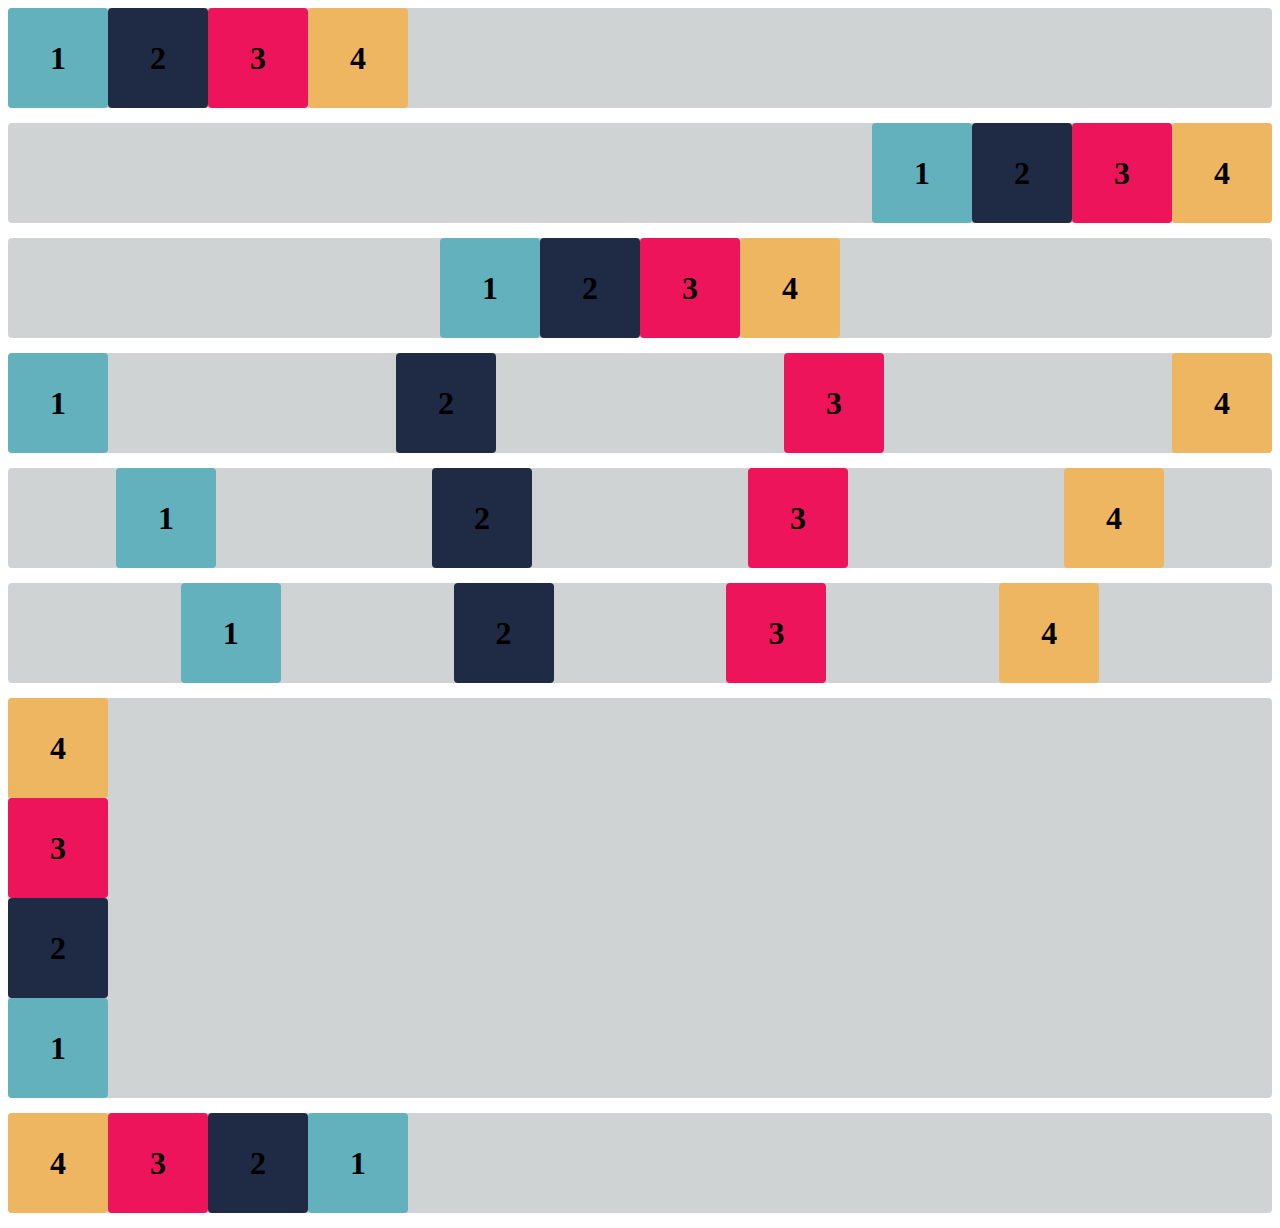
<file: Exercicios_flexbox/index.html>
<!DOCTYPE html>
<html lang="en">

<head>
    <meta charset="UTF-8">
    <meta http-equiv="X-UA-Compatible" content="IE=edge">
    <meta name="viewport" content="width=device-width, initial-scale=1.0">
    <title>Flex-box</title>
    <link rel="stylesheet" href="estilo.css">
</head>

<body>

    <div class="base container1">
        <div class="flex-item box1"><h1>1</h1></div>
        <div class="flex-item box2"><h1>2</h1></div>
        <div class="flex-item box3"><h1>3</h1></div>
        <div class="flex-item box4"><h1>4</h1></div>
    </div>
    <div class="base container2">
        <div class="flex-item box1"><h1>1</h1></div>
        <div class="flex-item box2"><h1>2</h1></div>
        <div class="flex-item box3"><h1>3</h1></div>
        <div class="flex-item box4"><h1>4</h1></div>
    </div>
    <div class="base container3">
        <div class="flex-item box1"><h1>1</h1></div>
        <div class="flex-item box2"><h1>2</h1></div>
        <div class="flex-item box3"><h1>3</h1></div>
        <div class="flex-item box4"><h1>4</h1></div>
    </div>
    <div class="base container4">
        <div class="flex-item box1"><h1>1</h1></div>
        <div class="flex-item box2"><h1>2</h1></div>
        <div class="flex-item box3"><h1>3</h1></div>
        <div class="flex-item box4"><h1>4</h1></div>
    </div>
    <div class="base container5">
        <div class="flex-item box1"><h1>1</h1></div>
        <div class="flex-item box2"><h1>2</h1></div>
        <div class="flex-item box3"><h1>3</h1></div>
        <div class="flex-item box4"><h1>4</h1></div>
    </div>
    <div class="base container6">
        <div class="flex-item box1"><h1>1</h1></div>
        <div class="flex-item box2"><h1>2</h1></div>
        <div class="flex-item box3"><h1>3</h1></div>
        <div class="flex-item box4"><h1>4</h1></div>
    </div>
    <div class="base container-exercicioB">
        <div class="flex-item box1"><h1>1</h1></div>
        <div class="flex-item box2"><h1>2</h1></div>
        <div class="flex-item box3"><h1>3</h1></div>
        <div class="flex-item box4"><h1>4</h1></div>
    </div>
    <div class="base container-desafio">
        <div class="flex-item box1"><h1>1</h1></div>
        <div class="flex-item box2"><h1>2</h1></div>
        <div class="flex-item box3"><h1>3</h1></div>
        <div class="flex-item box4"><h1>4</h1></div>
    </div>

</body>

</html>
</file>
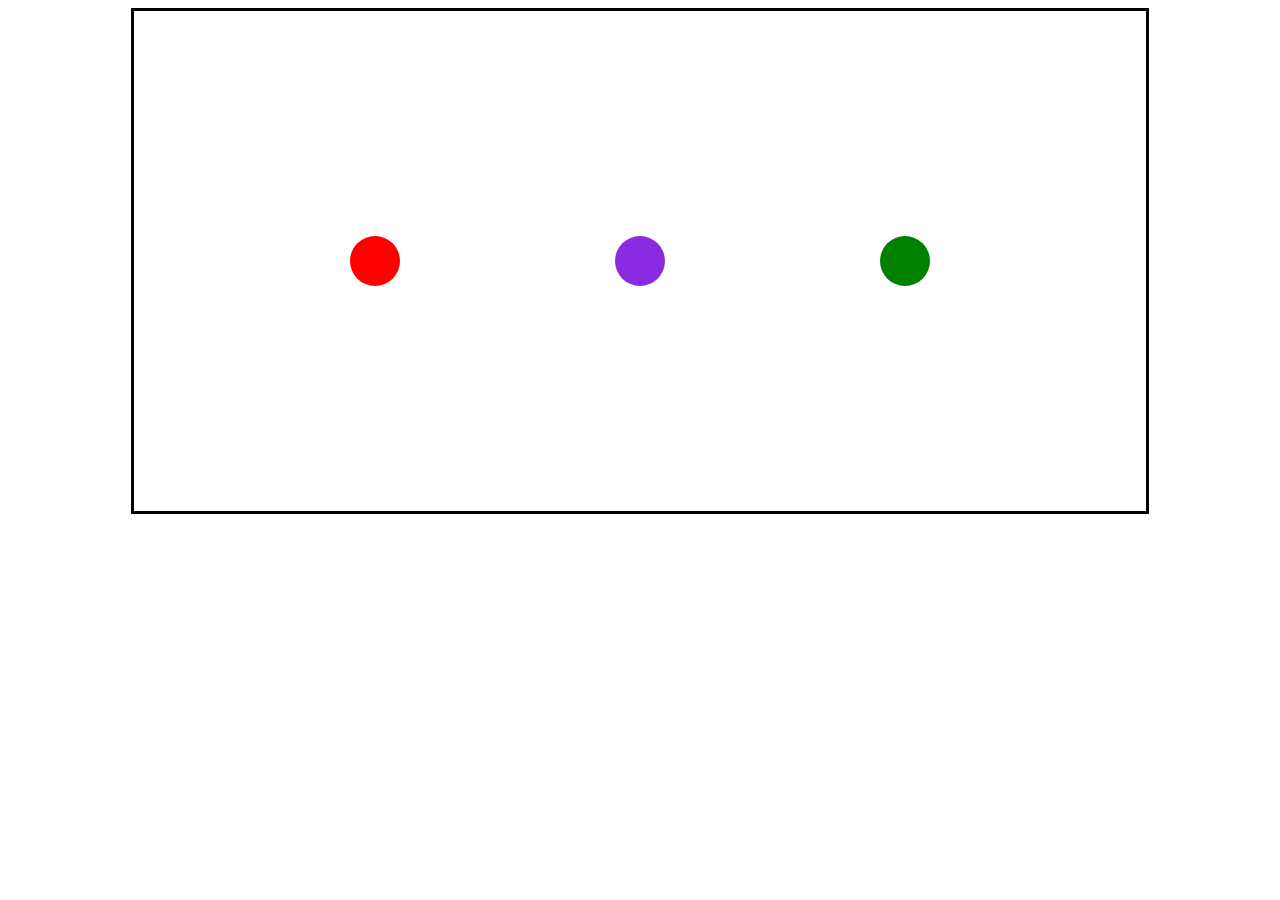
<file: flex/index.html>
<!DOCTYPE html>
<html lang="pt-br">
<head>
    <meta charset="UTF-8">
    <meta name="viewport" content="width=device-width, initial-scale=1.0">
    <title>Document</title>
    <link rel="stylesheet" href="style.css">
</head>
<body>
    <div id="pai">
        
        <div class="bola cor1">
        </div>

        <div class="bola cor2">
        </div>
        
        <div class="bola cor3">
        </div>
        
    </div>
</body>
</html>
</file>
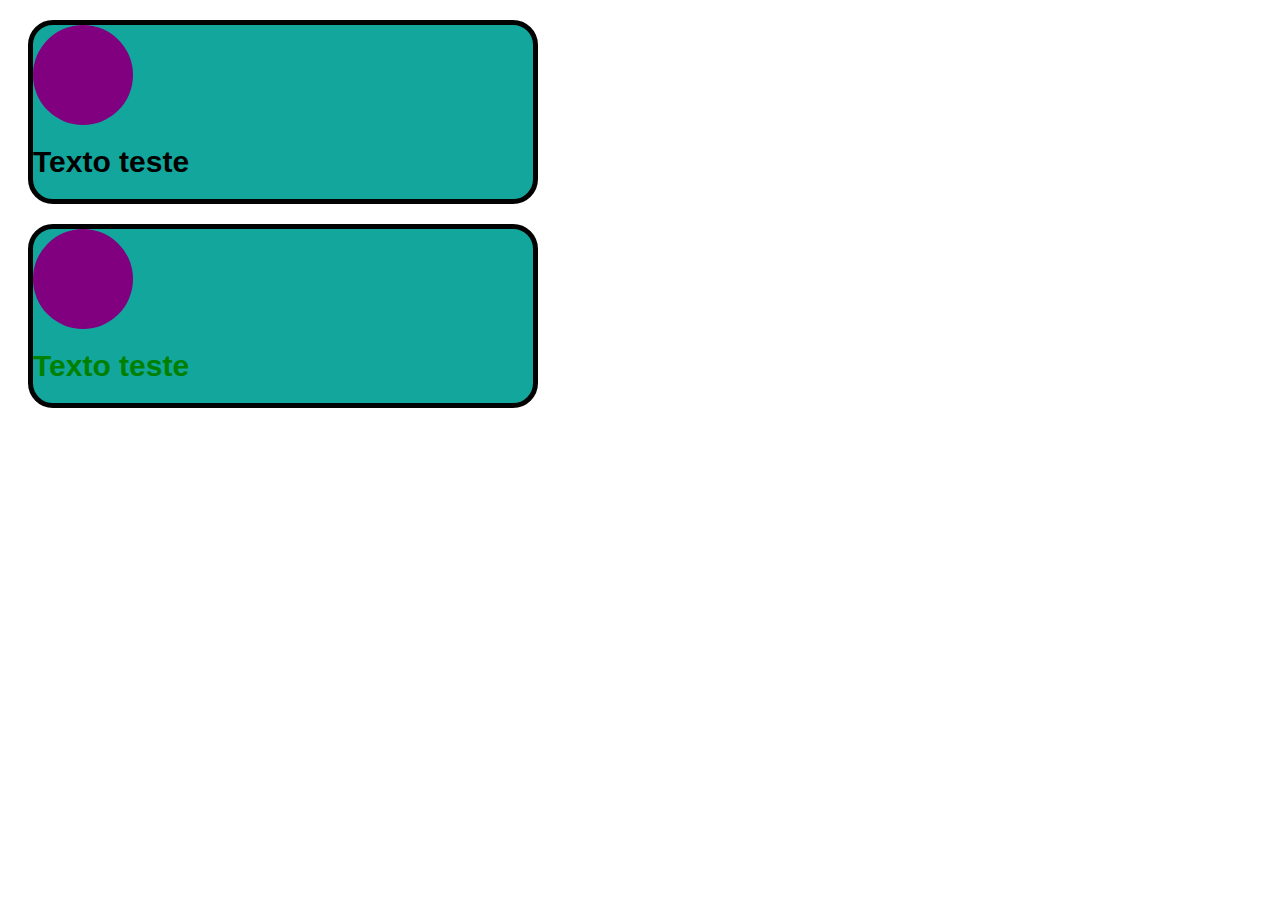
<file: Teste.html>
<!DOCTYPE html>
<html lang="pt-br">

<head>
    <meta charset="UTF-8">
    <meta name="viewport" content="width=device-width, initial-scale=1.0">
    <title>Teste</title>
    <link rel="stylesheet" href="style.css">
</head>

<body>
    <div class="div_card">
        <div class="div_circulo">

        </div>

        <div>
            <h1 class="h1_texto">
                Texto teste
            </h1>

        </div>
    </div>

    <div class="div_card">
        <div class="div_circulo">

        </div>

        <div>
            <h1 id="h1_verde" class="h1_texto">
                Texto teste
            </h1>

        </div>
    </div>
</body>

</html>
</file>
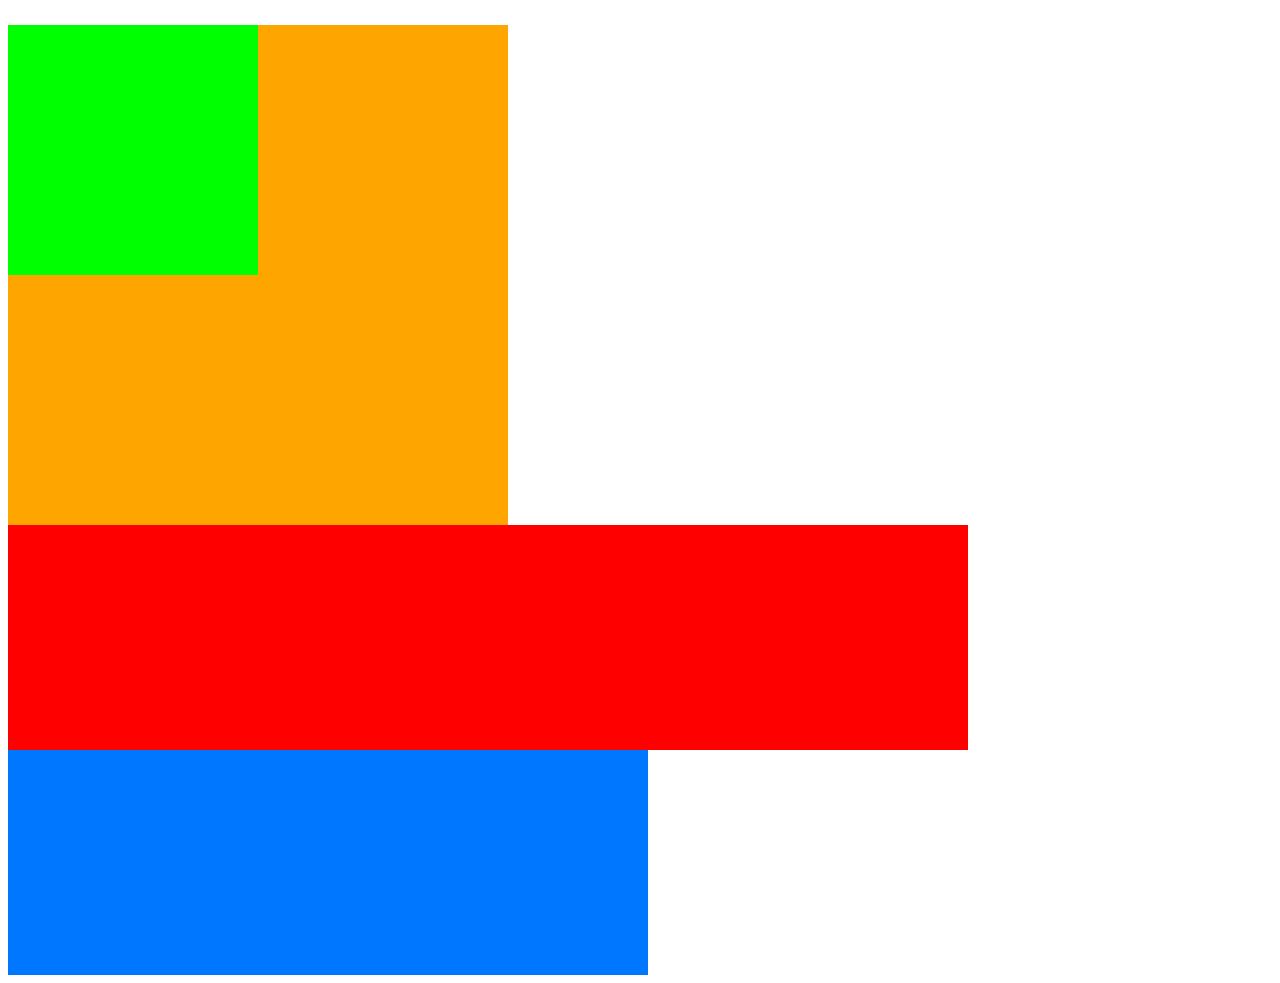
<file: Atividade 01 - HTML-CSS/css_externo.html>
<!-- CSS Externo -->
<!DOCTYPE html>
<html lang="en">
<head>
    <meta charset="UTF-8">
    <meta name="viewport" content="width=device-width, initial-scale=1.0">
    <title>Document</title>
    <link rel="stylesheet" href="css_externo.css">
</head>
<body>
    <div class="div_A">
        <div class="div_B">
            <p class="paragrafo_C">
            </p>
        </div>
    </div>
    <div class="div_D">
        <div class="div_E">
        </div>
    </div>
</body>
</html>
</file>
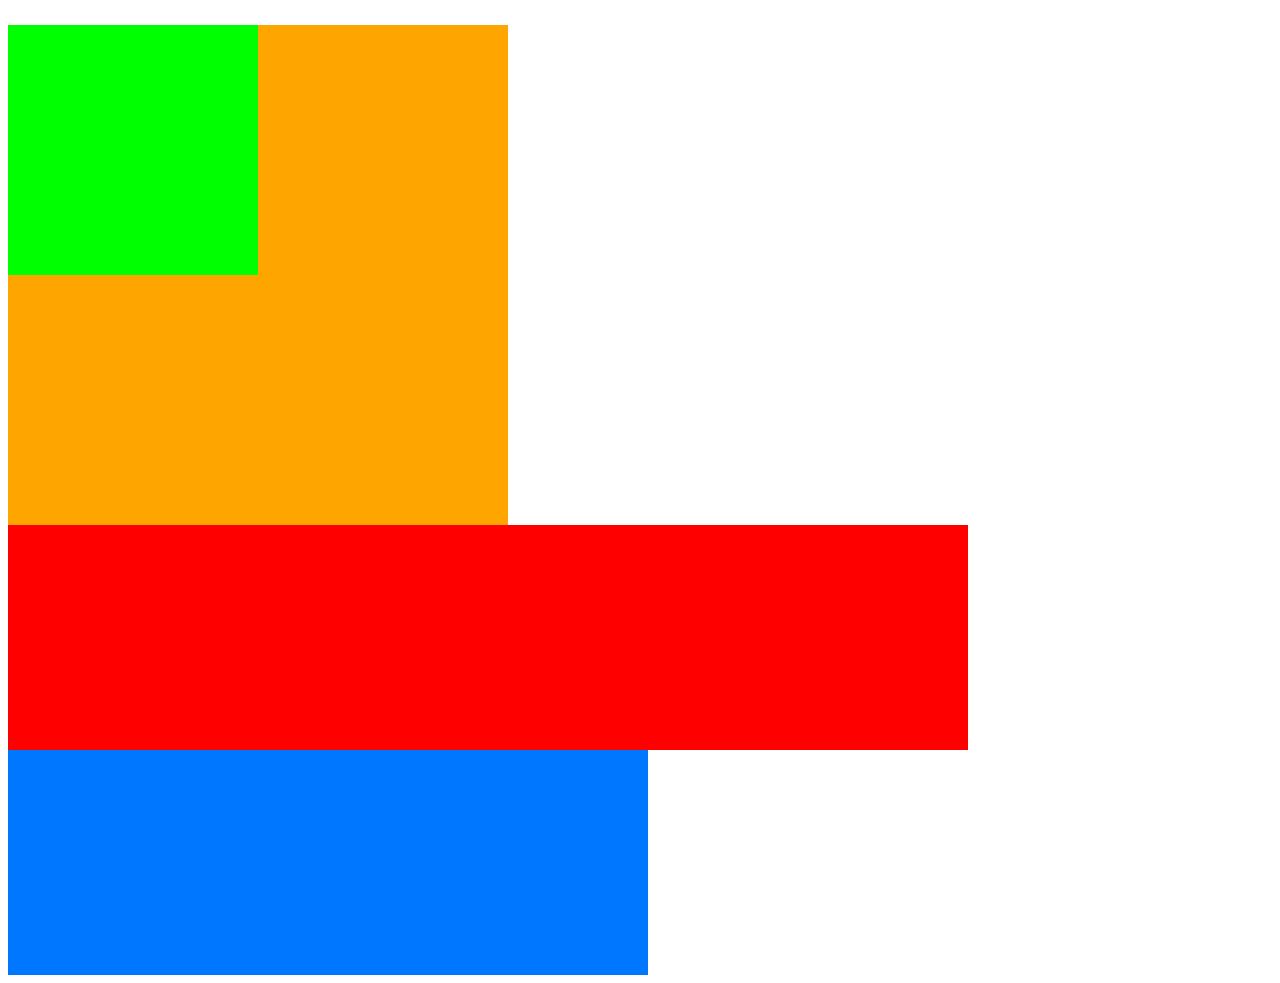
<file: Atividade 01 - HTML-CSS/css_inline.html>
<!DOCTYPE html>
<html lang="en">
<head>
    <meta charset="UTF-8">
    <meta name="viewport" content="width=device-width, initial-scale=1.0">
    <title>Document</title>
</head>
<body>
    <div style="background-color: #FFA500; height: 500px; width: 500px;">
        <div style="background-color: #0f0; height: 50%; width: 50%;">
            <p style="background-color: red; color: white; font-size: 25px; font-family: monospace; font-weight: bold;">

            </p>
        </div>
    </div>
    <div style="width: 50vw; height: 50vh; background-color: rgb(0, 119, 255);">
        <div style="width: 75vw; height: 50%; background-color: rgb(255,0,0);">

        </div>
    </div>
</body>
</html>
</file>
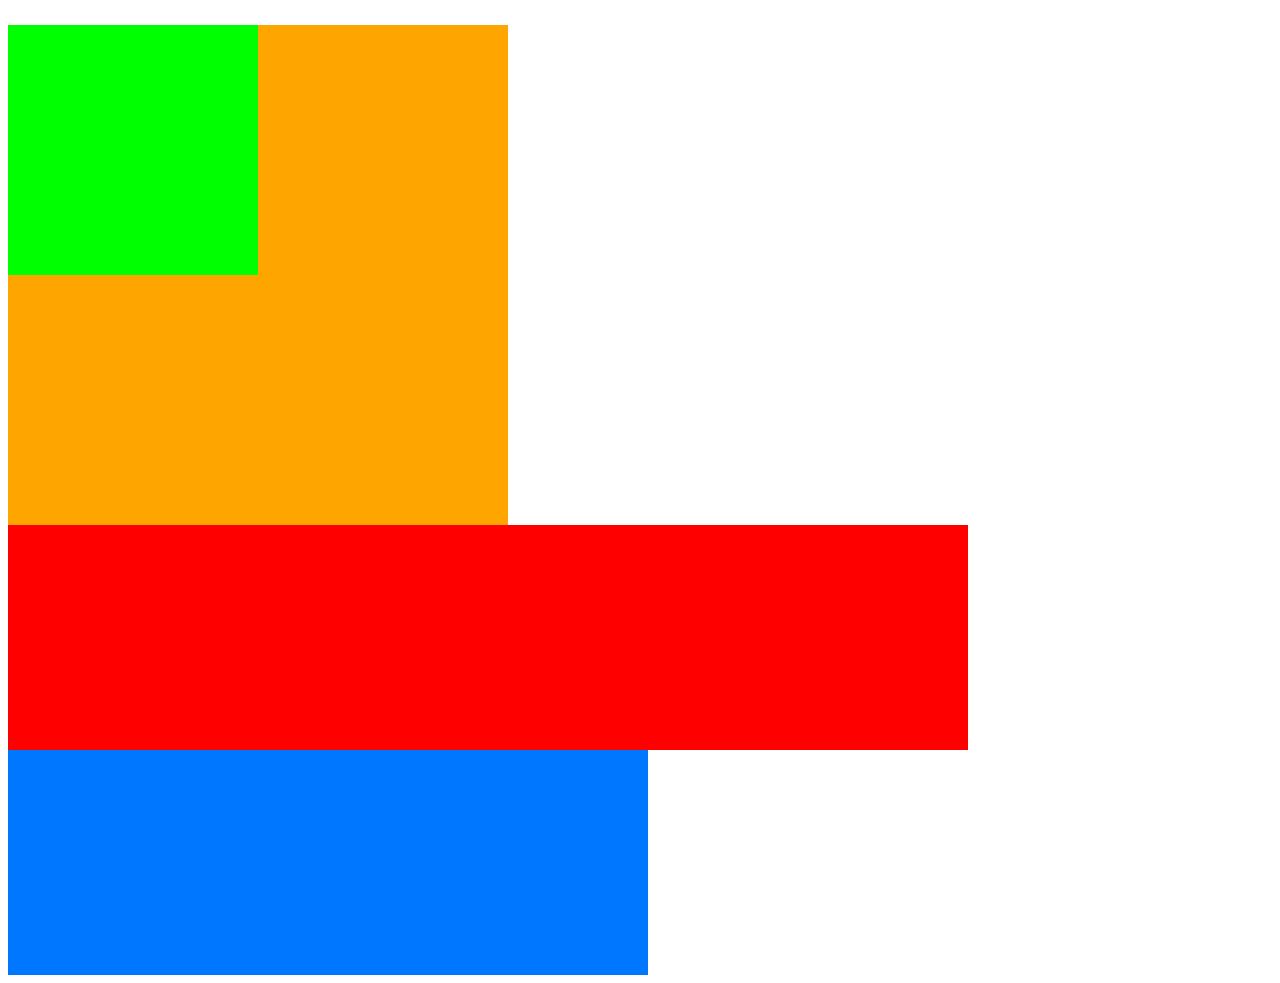
<file: Atividade 01 - HTML-CSS/css_interno.html>
<!DOCTYPE html>
<html lang="pt-br">
<head>
    <meta charset="UTF-8">
    <meta name="viewport" content="width=device-width, initial-scale=1.0">
    <title>Document</title>
</head>
<style>
.div_A{
    background-color: #FFA500;
    height: 500px; 
    width: 500px;
}
.div_B{
    background-color: #0f0;
    height: 50%; 
    width: 50%;
}
.paragrafo_C{
    background-color: red; 
    color: white; 
    font-size: 25px; 
    font-family: monospace; 
    font-weight: bold;
}
.div_D{
    width: 50vw; 
    height: 50vh; 
    background-color: rgb(0, 119, 255);
}
.div_E{
    width: 75vw; 
    height: 50%; 
    background-color: rgb(255,0,0);
}

</style>
<body>
    <div class="div_A">
        <div class="div_B">
            <p class="paragrafo_C">
            </p>
        </div>
    </div>
    <div class="div_D">
        <div class="div_E">
        </div>
    </div>
</body>
</html>
</file>
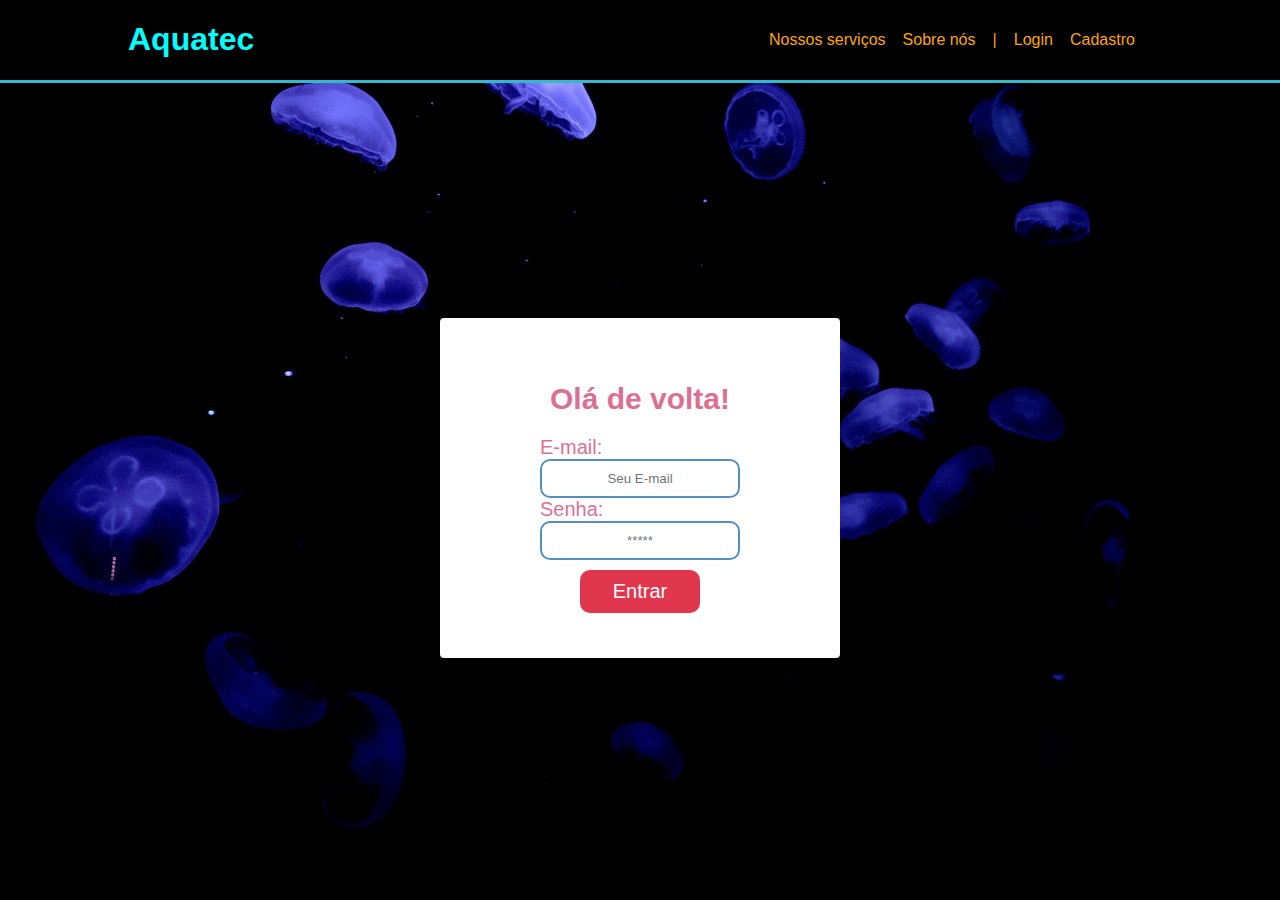
<file: Site institucional/login.html>
<!DOCTYPE html>
<html lang="en">

<head>
    <meta charset="UTF-8">
    <meta http-equiv="X-UA-Compatible" content="IE=edge">
    <meta name="viewport" content="width=device-width, initial-scale=1.0">
    <title>LOGIN - AquaTech</title>
    <link rel="stylesheet" href="loginStyle.css">
    <link rel="stylesheet" href="loginFormulario.css">
</head>

<body>
    <!-- Nosso cabeçalho -->
    <div class="header">
        <div class="container">
            <h1 class="titulo">Aquatec</h1>

            <ul class="navBar">
                <li>Nossos serviços</li>
                <li> <a href="Site_Institucional.html">Sobre nós</a></li>
                <li>|</li>
                <li id="aqui">Login</li>
                <li><a href="Site_exercicio_cadastro/Cadastro.html">Cadastro</li></a>
            </ul>
        </div>

    </div>

    <div class="banner">
        <div class="container">
            <div class="caixa_formulario">
                <h1>Olá de volta!</h1>
                <div class="formulario">

                    <span>E-mail:</span>
                    <input id="email_input" type="email" placeholder="Seu E-mail">

                    <span>Senha:</span>
                    <input id="senha_input" type="password" placeholder="*****">

                    <button>Entrar</button>
                </div>
            </div>
        </div>
    </div>

    <!-- Fim do Banner -->

</body>

</html>
</file>
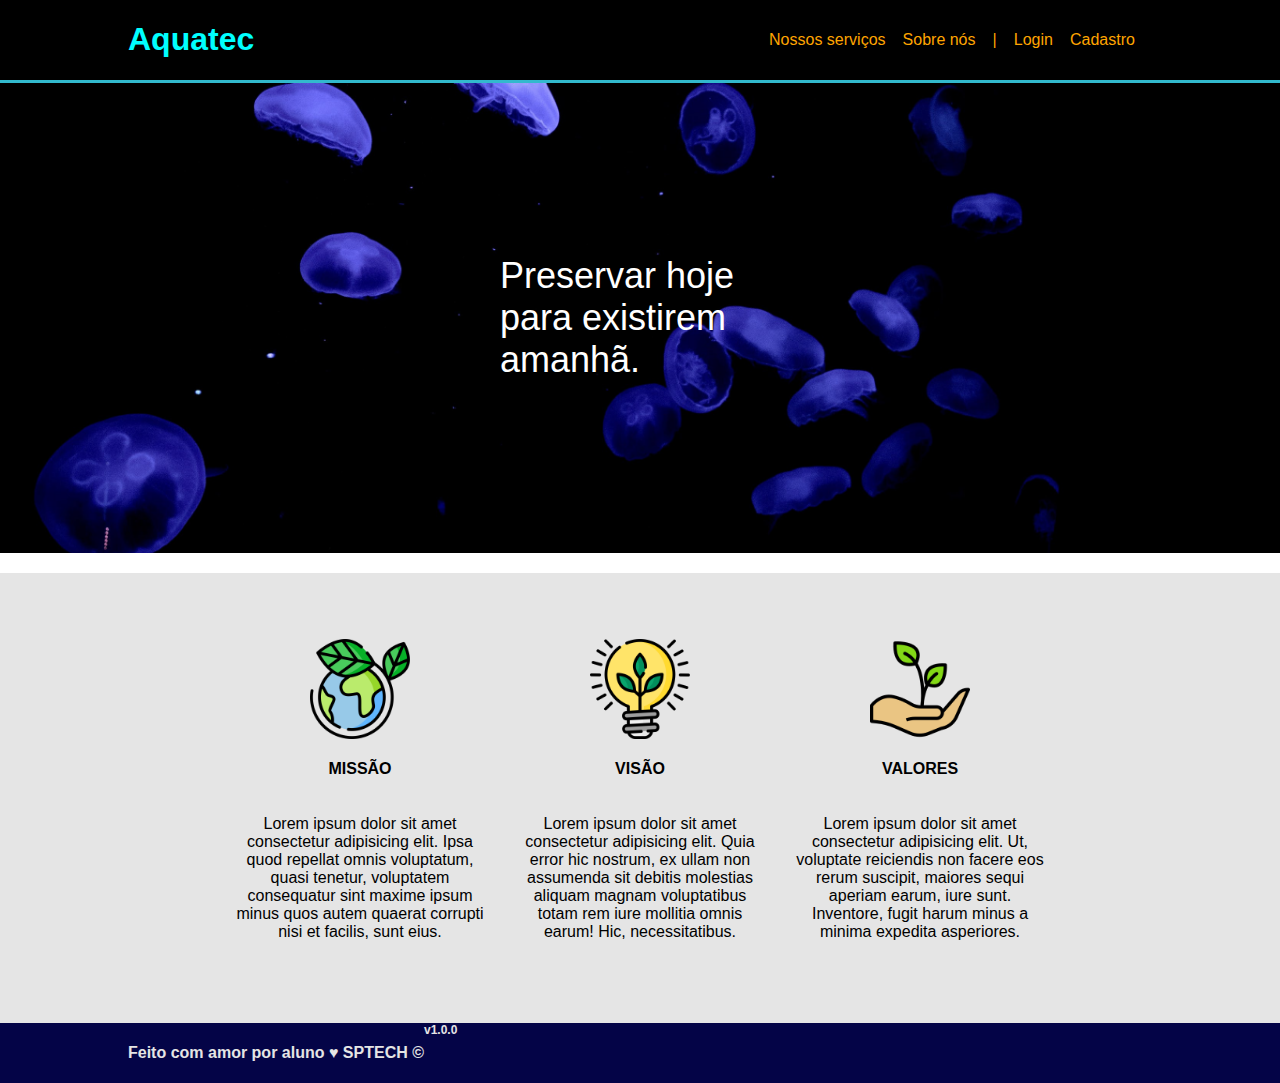
<file: Site institucional/Site_Institucional.html>
<!DOCTYPE html>
<html lang="en">

<head>
    <meta charset="UTF-8">
    <meta name="viewport" content="width=device-width, initial-scale=1.0">
    <title>Home</title>
    <link rel="stylesheet" href="siteStyle.css">
</head>

<body>
    <div class="header">
        <div class="container">
            <h1>
                Aquatec
            </h1>
            <ul>
                <li><a href="">Nossos serviços</a></li>
                <li>Sobre nós</li>
                <li>|</li>
                <li><a href="login.html">Login</a></li>
                <li><a href="Site_exercicio_cadastro/Cadastro.html">Cadastro</a></li>
            </ul>
        </div>

    </div>

    <div class="banner">
        <div class="container">
            <p>
                Preservar hoje para existirem amanhã.
            </p>
        </div>
    </div>

    <div class="social">
        <div class="container">
            <div class="boxes">
                <div class="box">
                    <img src="Imagens/planet-earth_color.png">
                    <h4>
                        MISSÃO
                    </h4>
                    <p>
                        Lorem ipsum dolor sit amet consectetur adipisicing elit. Ipsa quod repellat omnis voluptatum,
                        quasi tenetur, voluptatem consequatur sint maxime ipsum minus quos autem quaerat corrupti nisi
                        et facilis, sunt eius.
                    </p>
                </div>

                <div class="box">
                    <img src="Imagens/lightbulb_color.png">
                    <h4>
                        VISÃO
                    </h4>
                    <p>
                        Lorem ipsum dolor sit amet consectetur adipisicing elit. Quia error hic nostrum, ex ullam non
                        assumenda sit debitis molestias aliquam magnam voluptatibus totam rem iure mollitia omnis earum!
                        Hic, necessitatibus.
                    </p>
                </div>

                <div class="box">
                    <img src="Imagens/growth_color.png">
                    <h4>
                        VALORES
                    </h4>
                    <p>
                        Lorem ipsum dolor sit amet consectetur adipisicing elit. Ut, voluptate reiciendis non facere eos
                        rerum suscipit, maiores sequi aperiam earum, iure sunt. Inventore, fugit harum minus a minima
                        expedita asperiores.
                    </p>
                </div>
            </div>
        </div>
    </div>

    <div class="footer">
        <div class="container">
            <h4>
                Feito com amor por aluno &hearts; SPTECH &copy;
            </h4> 
            <span class="version">
                v1.0.0
            </span>
        </div>
    </div>
</body>

</html>
</file>
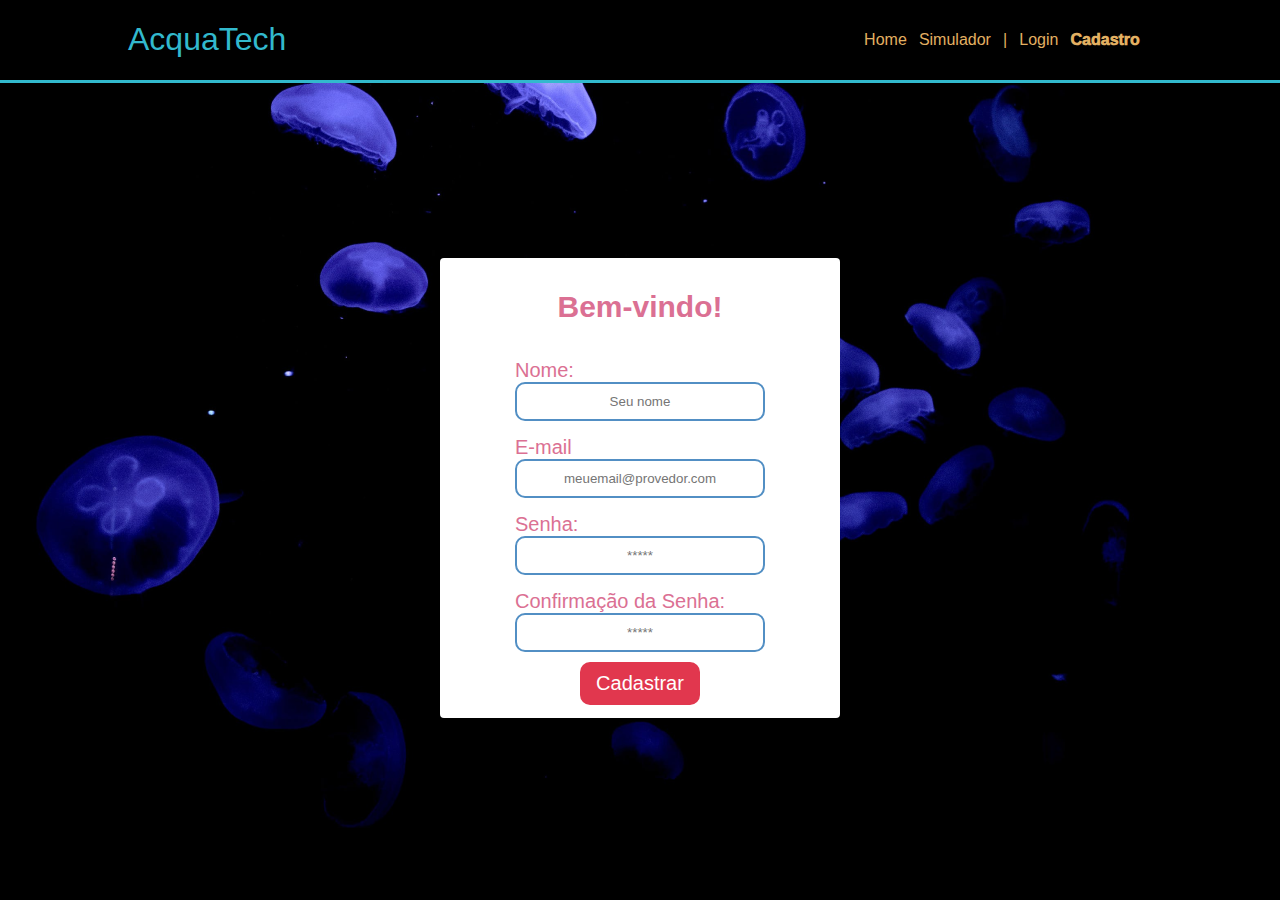
<file: Site institucional/Site_exercicio_cadastro/Cadastro.html>
<!DOCTYPE html>
<html lang="en">

<head>
    <meta charset="UTF-8">
    <meta http-equiv="X-UA-Compatible" content="IE=edge">
    <meta name="viewport" content="width=device-width, initial-scale=1.0">
    <title>LOGIN - AquaTech</title>

    <!-- Aqui colocamos o link para o arquivo de estilização-->
    <link rel="stylesheet" href="cadastroStyle.css">
    <link rel="stylesheet" href="cadastroFormulario.css">
</head>

<body>
    <!-- Nosso cabeçalho -->
    <div class="header">
        <div class="container">
            <h1 class="titulo">AcquaTech</h1>

            <ul class="navBar">
                <li> <a href="../Site_Institucional.html">Home</a></li>
                <li>Simulador</li>
                <li>|</li>
                <li><a href="../login.html"> Login</a></li>
                <li id="aqui">Cadastro</li>
            </ul>
        </div>

    </div>

    <!-- Começo do Banner -->

    <div class="banner">
        <div class="container">
            <div class="caixa_formulario">
                <h1>Bem-vindo!</h1>
                <div class="formulario">

                    <span>Nome:</span>
                    <input id="nome_input" type="text" placeholder="Seu nome">

                    <span>E-mail</span>
                    <input id="email_input" type="text" placeholder="meuemail@provedor.com">

                    <span>Senha:</span>
                    <input id="senha_input" type="password" placeholder="*****">

                    <span>Confirmação da Senha:</span>
                    <input id="confirmacao_senha_input" type="password" placeholder="*****">

                    <button>Cadastrar</button>
                </div>
            </div>
        </div>
    </div>

    <!-- Fim do Banner -->

</body>

</html>
</file>
<file: Exercicios_flexbox/estilo.css>
.flex-item {
    width: 100px;
    height: 100px;
    border-radius: 4px;
    display: flex;
    align-items: center;
}

.base {
    margin-bottom: 15px;
    background-color: #d0d3d4;
    border-radius: 4px;
}

.box1 {
    background-color: #63b1bc;
}

.box2 {
    background-color: #1f2a44;
}

.box3 {
    background-color: #ed145b;
}

.box4 {
    background-color: #efb661;
}

h1 {
    width: fit-content;
    margin: auto;
}

/* Insira o código abaixo */

.container1 {
    display: flex;
}

.container2 {
    display: flex;
    justify-content: end;
}

.container3 {
    display: flex;
    justify-content: center;
}

.container4 {
    display: flex;
    justify-content: space-between;

}
.container5 {
    display: flex;
    justify-content: space-around;
}
.container6 {
    display: flex;
    justify-content: space-evenly;
}
.container-exercicioB{
    display: flex;
    flex-direction: column-reverse;

}
.container-desafio{
    display: flex;
    justify-content: start;
    flex-direction: row-reverse;
}
</file>
<file: flex/style.css>
#pai{
    width: 80%;
    height: 500px;
    border: solid 3px #000;
    margin: auto;
    display: flex;
    justify-content: space-evenly;
    align-items: center;  
    /* flex-direction: column; */
}
.bola{
    width: 50px;
    height: 50px;
    border-radius: 25px;  
      
}
.cor1{
    background-color: red;
}
.cor2{
    background-color: blueviolet;
}
.cor3{
    background-color: green;
}
</file>
<file: style.css>
.div_card {
    width: 500px;
    height: fit-content;
    background-color: rgb(19, 166, 156);
    border-radius: 25px;
    border: solid 5px #020202;
    margin: 20px;
}

.div_circulo {
    width: 100px;
    height: 100px;
    background-color: purple;
    border-radius: 50px;
}

.h1_texto {
    font-family: 'Franklin Gothic Medium', 'Arial Narrow', Arial, sans-serif;
    font-size: 30px;
    color: rgb(0, 0, 0);
}

#h1_verde {
    color: green;
}
</file>
<file: Atividade 01 - HTML-CSS/css_externo.css>
.div_A{
    background-color: #FFA500;
    height: 500px; 
    width: 500px;
}
.div_B{
    background-color: #0f0;
    height: 50%; 
    width: 50%;
}
.paragrafo_C{
    background-color: red; 
    color: white; 
    font-size: 25px; 
    font-family: monospace; 
    font-weight: bold;
}
.div_D{
    width: 50vw; 
    height: 50vh; 
    background-color: rgb(0, 119, 255);
}
.div_E{
    width: 75vw; 
    height: 50%; 
    background-color: rgb(255,0,0);
}
</file>
<file: Site institucional/loginStyle.css>
*{
    font-family: 'Lucida Sans', 'Lucida Sans Regular', 'Lucida Grande', 'Lucida Sans Unicode', Geneva, Verdana, sans-serif;

}

body {
    margin: 0;
    background: black;
}

/* Começo do cabeçalho */

.header {
    background-color: black;
    border-bottom: 3px solid #32b9cd;
}

.header .container {
    width: 80%;
    margin: auto;
    display: flex;
    justify-content: space-between;
    align-items: center;
}

.header .container ul {
    width: 400px;
    list-style: none;
    display: flex;
    justify-content: space-evenly;
    color: orange;
}

.header .container h1 {
    color: aqua;
}

.header a {
    text-decoration: none;
    color: orange;
}

.container {
    width: 80%;
    margin: auto;
    display: flex;
    
}
/* Fim do cabeçalho */

/* Começo do Banner */

.banner {
    background-image: url("Imagens/bg-jelly-fish-para_outras_pags.png");
    height: 90vh;
    color: #fff;
    display: flex;
}

.banner .container p span {
    font-weight: 1000;
}

.banner .container {
    font-size: 36px;
    justify-content: center;
}

.banner .container p {
    width: 30%;
}

/* Fim do banner */

/* Começo do Social */
.social {
    background-color: beige;
    display: flex;
}

.box img {
    width: 170px;
}

.social .container .boxes {
    display: flex;
    width: 100%;
    justify-content: space-evenly;
}

.box {
    margin-top: 50px;
    display: flex;
    flex-direction: column;
    align-items: center;
}

.social p {
    text-align: center;
}

/* Final do Social */
</file>
<file: Site institucional/loginFormulario.css>
.caixa_formulario {
    background: white;
    width: 400px;
    height: 340px;
    color: palevioletred;
    display: flex;
    flex-direction: column;
    justify-content: center;
    align-items: center;
    border-radius: 4px;
}

.caixa_formulario h1 {
    font-size: 30px;
}

.formulario {
    display: flex;
    flex-direction: column;
    width: 200px;
}

.formulario button {
    margin-top: 10px;
    background: #e1374e;
    color: #fff;
    padding: 10px 15px;
    border: none;
    border-radius: 10px;
    font-size: 20px;
    width: 120px;
    align-self: center;
    cursor: pointer;
}

.formulario input {
    padding: 10px 15px;
    text-align: center;
    border: 2px solid rgb(82, 143, 196);
    border-radius: 10px;
}

.formulario span {
    font-size: 20px;
}
</file>
<file: Site institucional/siteStyle.css>
* {
    font-family: 'Lucida Sans', 'Lucida Sans Regular', 'Lucida Grande', 'Lucida Sans Unicode', Geneva, Verdana, sans-serif;
}

body {
    margin: 0%;
}

.header {
    background-color: black;
    border-bottom: 3px solid #32b9cd;
}

.header .container {
    width: 80%;
    margin: auto;
    display: flex;
    justify-content: space-between;
    align-items: center;
}

.header .container ul {
    width: 400px;
    list-style: none;
    display: flex;
    justify-content: space-evenly;
    color: orange;
}

.header .container h1 {
    color: aqua;
}

/*quando a estilização for troca de cor, fonte é possivel pular a hierarquia*/
.header a {
    text-decoration: none;
    color: orange;
}

.container {
    display: flex;
    width: 80%;
    margin: auto;
}
#aqui {
    font-weight: 1000;
    color: #e3b062;
}
.banner {
    background-image: url("Imagens/bg-jelly-fish-para_outras_pags.png");
    background-size: cover;
    margin-bottom: 20px;
}

.banner .container {
    justify-content: center;
    align-items: center;
    height: 470px;
}

.banner .container p {
    font-size: 36px;
    color: white;
    width: 280px;
}

.social {
    display: flex;
    background-color: #e5e5e5;
}

.social .container {
    justify-content: center;
}

.social .container .boxes {
    display: flex;
    justify-content: space-between;
}

.box img {
    width: 100px;
}

.box {
    width: 280px;
    height: 450px;
    display: flex;
    flex-direction: column;
    justify-content: center;
    align-items: center;
}

.box p {
    text-align: center;
    margin-right: 15px;
    margin-left: 15px;
}

.footer {
    height: 60px;
    width: 100%;
    background-color: rgb(4, 4, 71);
}

.footer .container .version {
    font-size: 12px;
    font-weight: 800;
    color: #e5e5e5;
}

.footer .container {
    color: #e5e5e5;
}
</file>
<file: Site institucional/Site_exercicio_cadastro/cadastroStyle.css>
*{
    font-family: Arial;
}

body {
    margin: 0;
    background: black;
}

/* Começo do cabeçalho */

.header {
    border-bottom: 3px solid #32b9cd;
}

.container {
    width: 80%;
    margin: auto;
    display: flex;
}

.header .container {
    justify-content: space-between;
}

.header ul #aqui {
    font-weight: 1000;
    color: #e3b062;
}

ul {
    color: #e3b062;
}

a {
    color: #e3b062;
    text-decoration: none;
}

.titulo {
    color: #32b9cd;
    width: fit-content;
    font-weight: 500;
}

.navBar {
    width: 300px;
    padding: 0;
    list-style: none;
    display: flex;
    justify-content: space-evenly;
    align-items: center;
}

/* Fim do cabeçalho */

/* Começo do Banner */

.banner {
    background-image: url("../Imagens/bg-jelly-fish-para_outras_pags.png");
    height: 90vh;
    color: #fff;
    display: flex;
}

.banner .container p span {
    font-weight: 1000;
}

.banner .container {
    font-size: 36px;
    justify-content: center;
}

.banner .container p {
    width: 30%;
}

/* Fim do banner */

/* Começo do Social */
.social {
    background-color: beige;
    display: flex;
}

.box img {
    width: 170px;
}

.social .container .boxes {
    display: flex;
    width: 100%;
    justify-content: space-evenly;
}

.box {
    margin-top: 50px;
    display: flex;
    flex-direction: column;
    align-items: center;
}

.social p {
    text-align: center;
}

/* Final do Social */
</file>
<file: Site institucional/Site_exercicio_cadastro/cadastroFormulario.css>
.caixa_formulario {
    background: white;
    width: 400px;
    height: 460px;
    color: palevioletred;
    display: flex;
    flex-direction: column;
    justify-content: center;
    align-items: center;
    border-radius: 4px;
}

.caixa_formulario h1 {
    font-size: 30px;
}

.formulario {
    display: flex;
    flex-direction: column;
    width: 250px;
    
}

.formulario button {
    margin-top: 10px;
    background: #e1374e;
    color: #fff;
    padding: 10px 15px;
    border: none;
    border-radius: 10px;
    font-size: 20px;
    width: 120px;
    align-self: center;
    cursor: pointer;
}

.formulario input {
    padding: 10px 15px;
    text-align: center;
    border: 2px solid rgb(82, 143, 196);
    border-radius: 10px;
}

.formulario span {
    margin-top: 15px;
    font-size: 20px;
}
</file>
